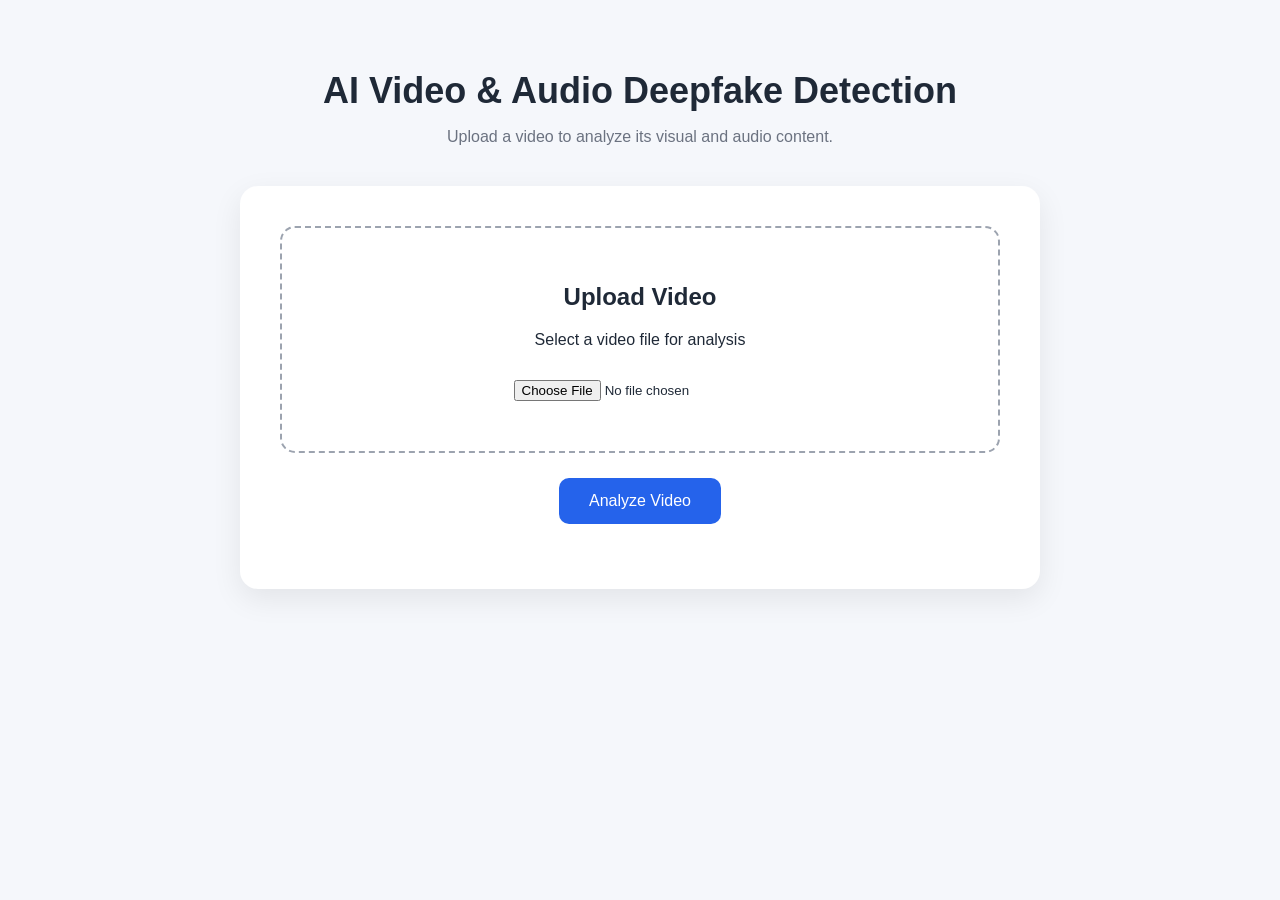
<file: templates/index.html>
<!DOCTYPE html>
<html lang="en">
<head>
    <meta charset="UTF-8">
    <meta name="viewport" content="width=device-width, initial-scale=1.0">

    <title>AI Deepfake Detection</title>

    <style>
        * {
            box-sizing: border-box;
        }

        body {
            margin: 0;
            font-family: Arial, sans-serif;
            background: #f5f7fb;
            color: #1f2937;
        }

        .container {
            width: 90%;
            max-width: 800px;
            margin: 70px auto;
            text-align: center;
        }

        h1 {
            font-size: 36px;
            margin-bottom: 10px;
        }

        .subtitle {
            color: #6b7280;
            margin-bottom: 40px;
        }

        .card {
            background: white;
            padding: 40px;
            border-radius: 18px;
            box-shadow: 0 10px 30px rgba(0,0,0,0.08);
        }

        .upload-box {
            border: 2px dashed #9ca3af;
            border-radius: 15px;
            padding: 35px;
            margin-bottom: 25px;
        }

        input[type="file"] {
            margin: 15px;
        }

        button {
            background: #2563eb;
            color: white;
            border: none;
            padding: 14px 30px;
            border-radius: 10px;
            font-size: 16px;
            cursor: pointer;
        }

        button:hover {
            background: #f1f2f3;
        }

        button:disabled {
            background: #9ca3af;
            cursor: not-allowed;
        }

        #status {
            margin-top: 25px;
            font-weight: bold;
        }

        #result {
            display: none;
            margin-top: 30px;
            padding: 25px;
            border-radius: 15px;
            background: #f8fafc;
        }

        .result-title {
            font-size: 24px;
            margin-bottom: 15px;
        }

        .result-row {
            display: flex;
            justify-content: space-between;
            padding: 12px;
            border-bottom: 1px solid #6891e3;
        }
    </style>
</head>

<body>

<div class="container">

    <h1>AI Video & Audio Deepfake Detection</h1>

    <p class="subtitle">
        Upload a video to analyze its visual and audio content.
    </p>

    <div class="card">

        <div class="upload-box">

            <h2>Upload Video</h2>

            <p>Select a video file for analysis</p>

            <input
                type="file"
                id="videoFile"
                accept="video/*"
            >

        </div>

        <button id="analyzeBtn" onclick="analyzeVideo()">
            Analyze Video
        </button>

        <div id="status"></div>

        <div id="result">

            <div class="result-title">
                Analysis Result
            </div>

            <div class="result-row">
                <span>Video</span>
                <strong id="videoResult">Waiting...</strong>
            </div>

            <div class="result-row">
                <span>Audio</span>
                <strong id="audioResult">Waiting...</strong>
            </div>

            <div class="result-row">
                <span>Final Result</span>
                <strong id="finalResult">Waiting...</strong>
            </div>

        </div>

    </div>

</div>


<script>

async function analyzeVideo() {

    const fileInput = document.getElementById("videoFile");
    const button = document.getElementById("analyzeBtn");
    const status = document.getElementById("status");
    const result = document.getElementById("result");

    if (!fileInput.files.length) {

        status.innerText = "Please select a video first.";

        return;
    }

    const file = fileInput.files[0];

    const formData = new FormData();

    formData.append("video", file);

    button.disabled = true;

    button.innerText = "Uploading...";

    status.innerText = "Uploading video...";

    result.style.display = "none";

    try {

        const response = await fetch("/upload", {

            method: "POST",

            body: formData

        });

        const data = await response.json();

        if (!data.success) {

            status.innerText = data.message;

            button.disabled = false;

            button.innerText = "Analyze Video";

            return;
        }

        status.innerText =
            "Video uploaded successfully.";

        document.getElementById("videoResult").innerText =
            "Uploaded";

        result.style.display = "block";

    }

    catch (error) {

        console.error(error);

        status.innerText =
            "Error communicating with server.";

    }

    button.disabled = false;

    button.innerText = "Analyze Video";
}

</script>

</body>
</html>
</file>
